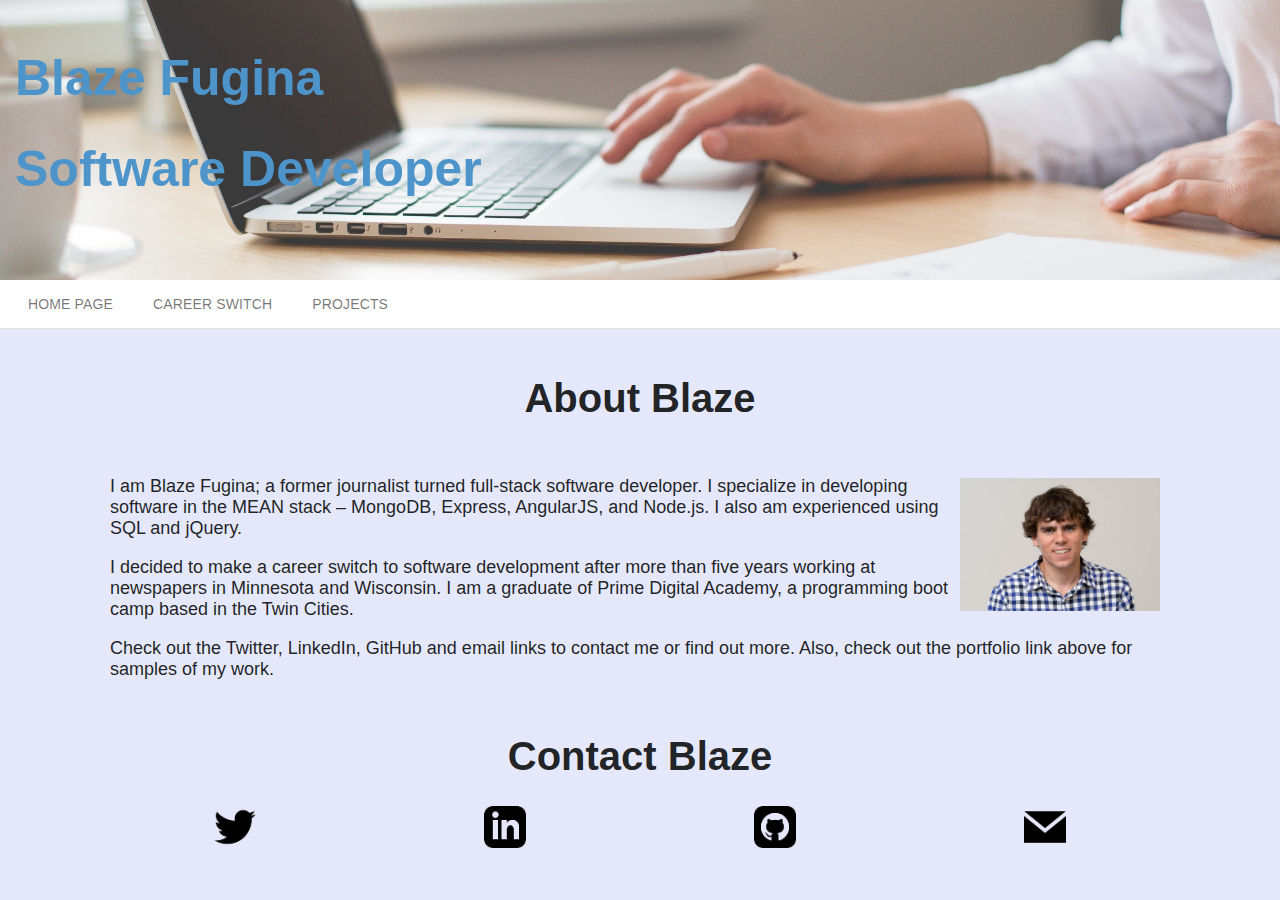
<file: index.html>
<!DOCTYPE html>
<html>

<head>
    <title>Blaze Fugina</title>
    <link rel="shortcut icon" href="favicon.ico?v=2" />
    <link rel="stylesheet" href="styles/style.css">
    <script type="text/javascript" src="vendors/angular.js"></script>
    <script type="text/javascript" src="vendors/angular-route/angular-route.min.js"></script>
    <link href="vendors/angular-material/angular-material.css" rel="stylesheet" type="text/css">
    <script src="vendors/angular-animate.min.js" charset="utf-8"></script>
    <script src="vendors/angular-aria.min.js" charset="utf-8"></script>
    <script src="vendors/angular-messages.min.js" charset="utf-8"></script>
    <script src="vendors/angular-material/angular-material.min.js" charset="utf-8"></script>
    <script src="scripts/client.js"></script>
    <script src="scripts/controllers/home.controller.js"></script>
    <script src="scripts/controllers/nav.controller.js"></script>
    <script src="scripts/controllers/project.controller.js"></script>
</head>

<body ng-app="myApp">
    <header ng-include="'/views/partials/header.html'"></header>
    <div ng-include="'views/partials/nav.html'"></div>
    <main ng-view></main>
</body>

</html>
</file>
<file: styles/style.css>
body, html {
  margin: 0;
  padding: 0;
  font-family: sans-serif;
  font-size: 14px;
  background-color: rgb(228, 232, 250);
}


.header {
  height: 250px;
  padding: 15px;
  color: rgb(77, 148, 202);
  background-image: url(../images/pexels-photo-461077.jpeg);
  background-size: 100% auto;
  background-repeat: no-repeat;
  background-position: center;
}

.navbar {
  background-color: rgb(62, 83, 240);
  width: 100%;
  border-radius: 0px;
}

.headerHeadline{
  font-size: 50px;
  font-weight: 600;
  text-align: left;
}

ul {
  display: block;
  list-style-type: none;
  margin: 0;
  padding: 0;
  overflow: hidden;
}

#container {
  margin-top: 10px;
  background-color: #FFF9E3;
  padding: 20px;
}

.bodyContainer{
  padding: 20px;
  padding-left: 100px;
  padding-right: 100px;
}

.container p{
  margin-top : 14px;
}

li a {
  display: block;
  color: white;
  text-align: center;
  padding: 14px 16px;
  text-decoration: none;
}

li {
  float: left;
}  

p {
  font-size: 18px;
}

article {
    padding: 10px
}

h1{
  text-align: center;
  font-size: 40px
}

.linkPics{
  display: block;
  margin-left: auto;
  margin-right: auto;
}

.projects{
  background-color: #FFF9E3;
  margin: 20px;
  padding: 10px;
}

.projectPics{
  max-width:100%;
  height:auto;
}

.blazePhoto{
  max-width: 200px;
  height: auto;
  float: right;
  margin-right: 10px;
  margin-top: 20px;
}

.md-padding{
  padding: 0px
}

md-nav-bar .md-nav-bar {
  background: rgb(255, 255, 255);
}

md-nav-bar-list .md-nav-bar-list {
  padding-left: 100px;
}
</file>
